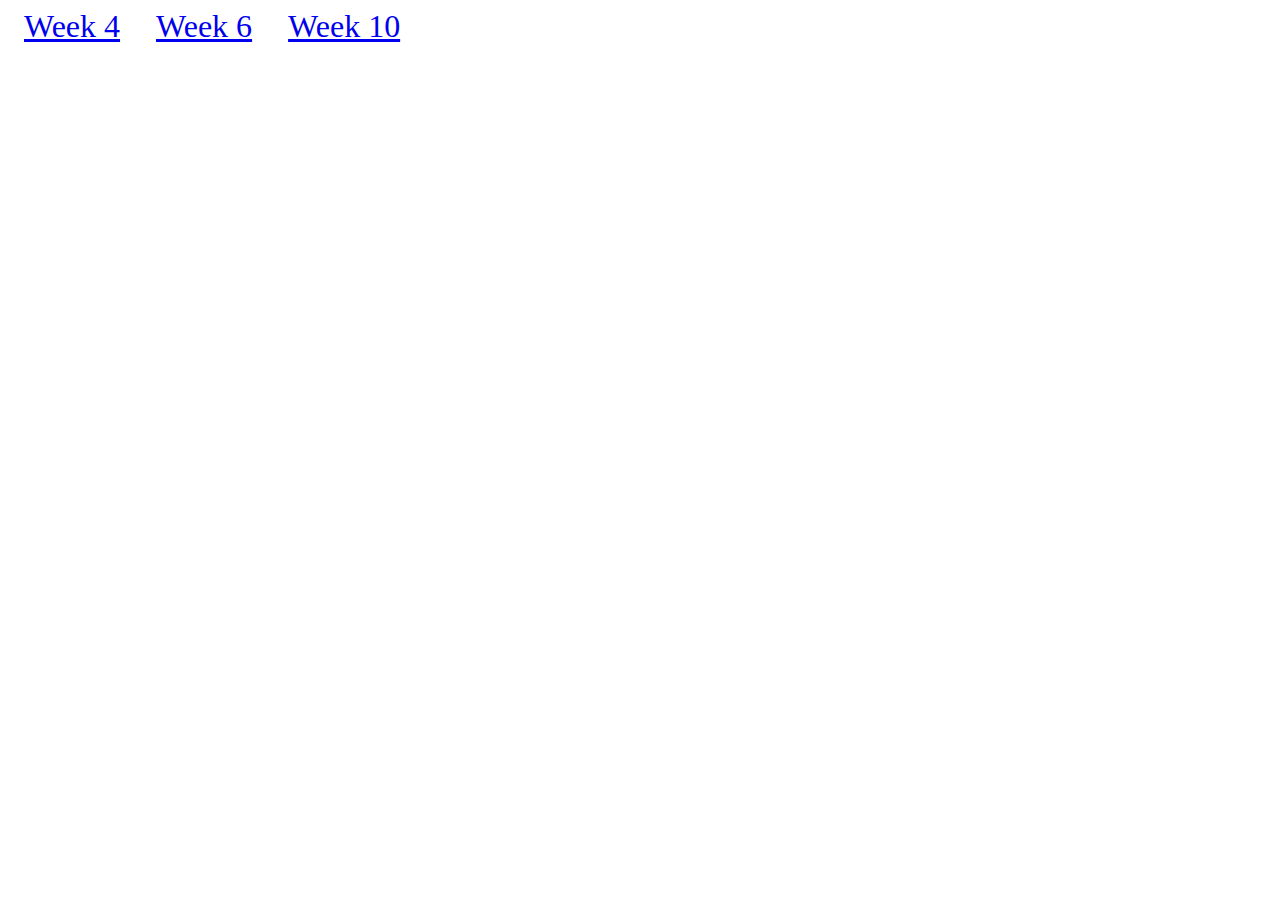
<file: index.html>
<!DOCTYPE html>
<html lang="en">
<head>
    <meta charset="UTF-8">
    <meta name="viewport" content="width=device-width, initial-scale=1.0">
    <meta http-equiv="X-UA-Compatible" content="ie=edge">
    <title>Document</title>
</head>
<body>
    
    <a style="font-size: 2em; margin:  0.5em;" href="./week_04/"> Week 4</a>
    <a style="font-size: 2em; margin:  0.5em;" href="./week_06/"> Week 6</a>
    <a style="font-size: 2em; margin:  0.5em;" href="./week_10/"> Week 10</a>

</body>
</html>
</file>
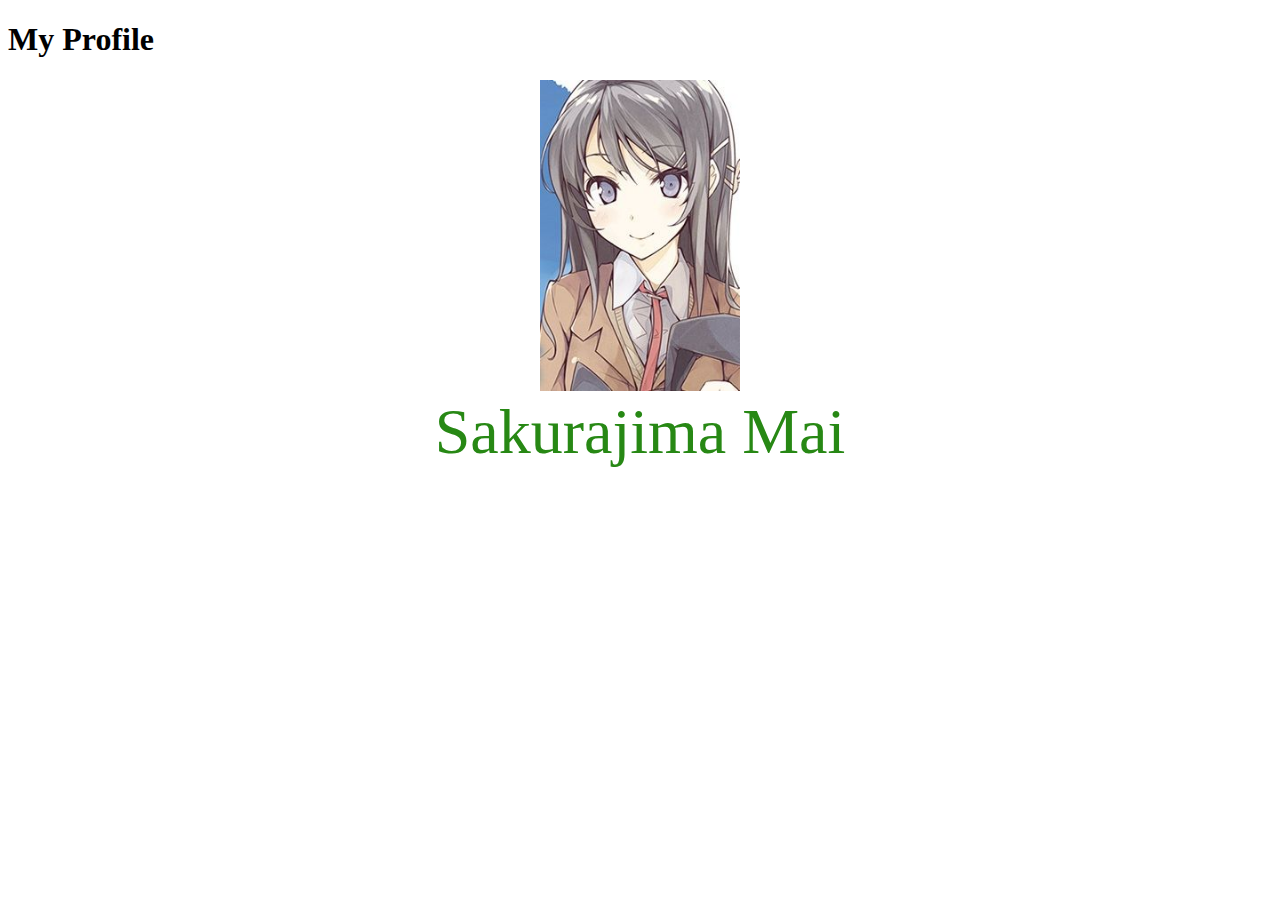
<file: week_04/index.html>
<!DOCTYPE html>
<html lang="en">
<head>
    <title>Jerry Brooklyn Ma's Website</title>

    <link rel="stylesheet" href="style.css">
</head>
<body>
    <h1>My Profile</h1>

    <div class="myphoto">
        <img  src="./Mai-san.jpg" alt="">
    </div>

    <div class="myname">Sakurajima Mai</div>
</body>
</html>
</file>
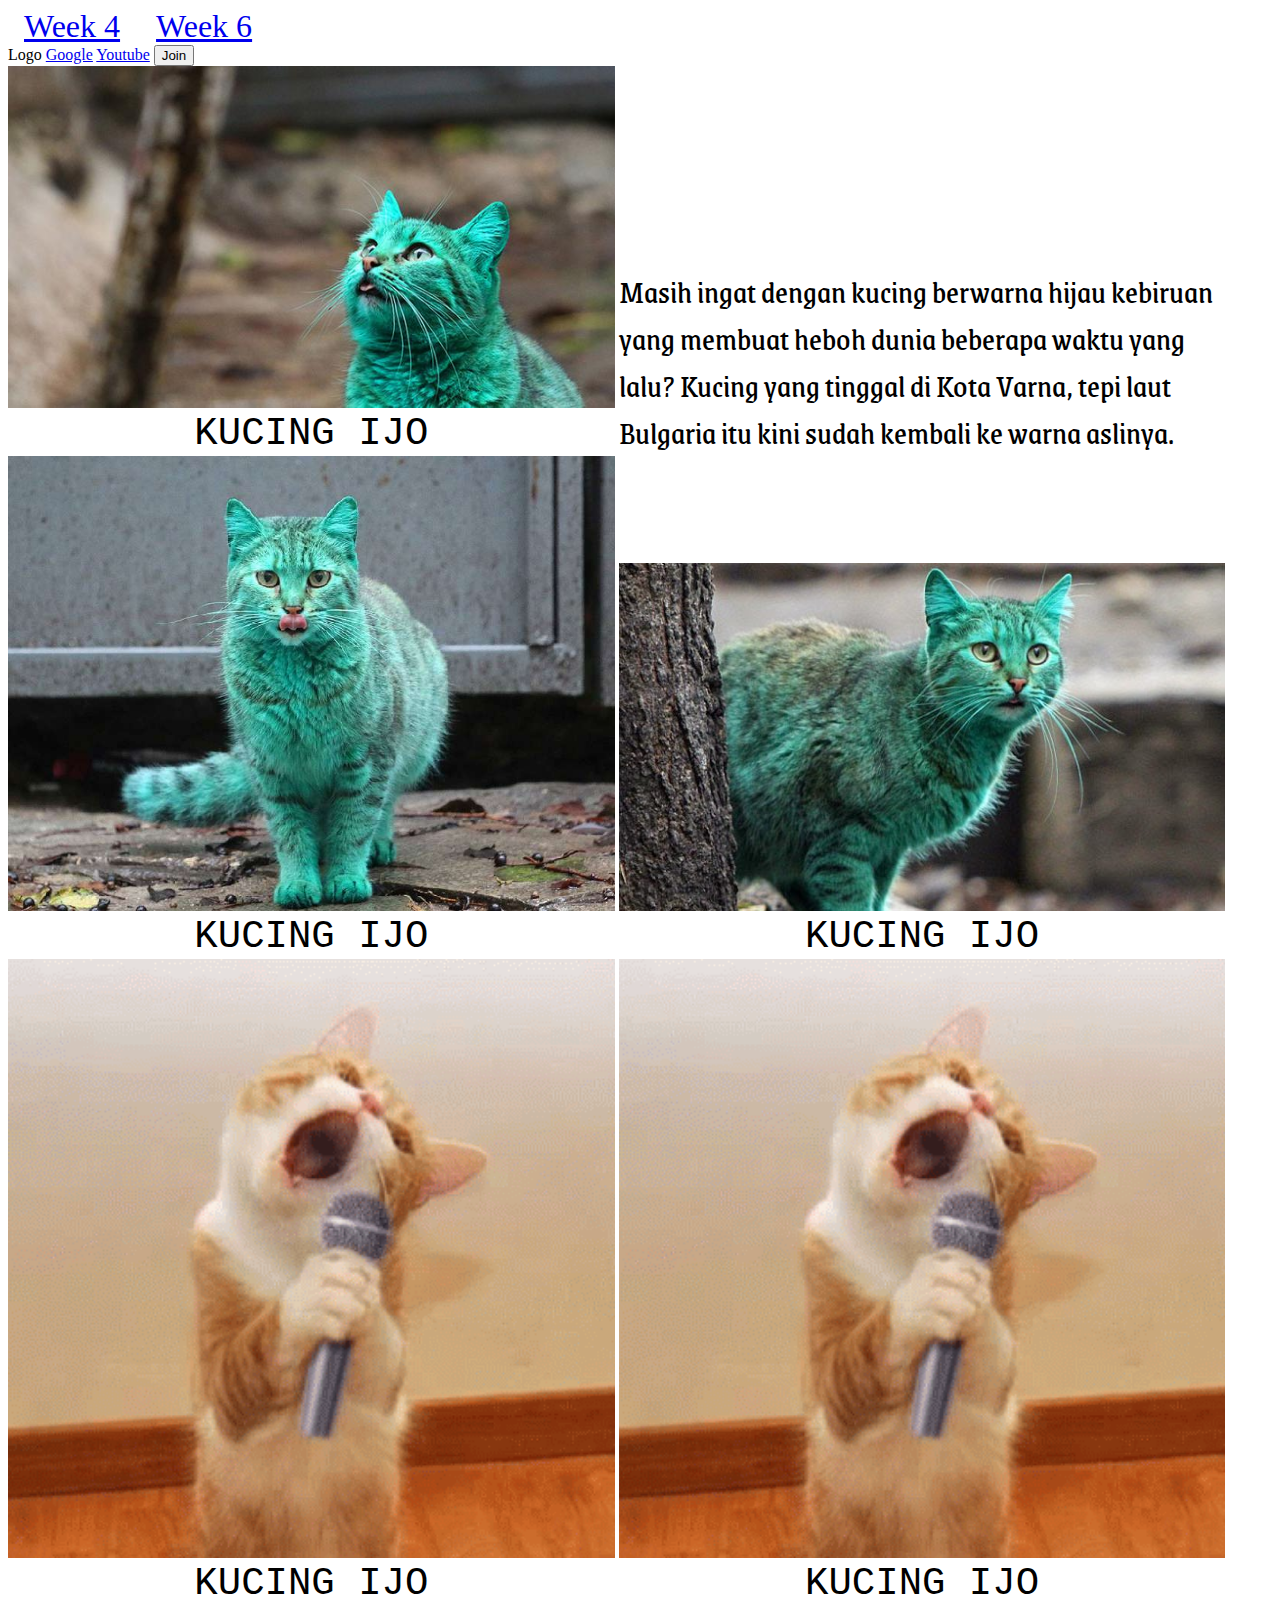
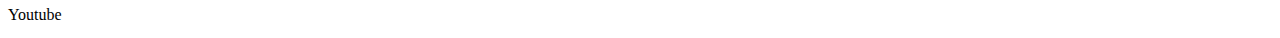
<file: week_06/index.html>
<!DOCTYPE html>
<html lang="en">

<head>
    <meta charset="UTF-8">
    <meta name="viewport" content="width=device-width, initial-scale=1.0">
    <meta http-equiv="X-UA-Compatible" content="ie=edge">
    <title>Kocheng Ijo</title>
    <link href="https://fonts.googleapis.com/css?family=Grenze&display=swap" rel="stylesheet">

    <link rel="stylesheet" href="style.css">
</head>

<body>
    <a style="font-size: 2em; margin:  0.5em;" href="./week_04/"> Week 4</a>
    <a style="font-size: 2em; margin:  0.5em;" href="./week_06/"> Week 6</a>

    <div class="header">
        Logo
        <a href="www.google.com">Google</a>
        <a href="www.youtube.com">Youtube</a>
        <button>Join</button>
    </div>

    <div class="main-profile">
        <div class="gallery">
            <img src="./Gambar/Kucing Ijo.jpg">
            <div style="font-size: 3em; text-align: center; font-family: monospace">KUCING IJO</div>
        </div>

        <div style="width:48%;display: inline-block;font-size: 2em;
            font-family: 'Grenze', 'serif';">
            Masih ingat dengan kucing berwarna hijau kebiruan yang membuat heboh dunia beberapa waktu yang lalu? Kucing
            yang tinggal di Kota Varna, tepi laut Bulgaria itu kini sudah kembali ke warna aslinya.
        </div>

        <div>
            <div class="gallery">
                <img src="./Gambar/Kucing Ijo 2.jpg" alt="Kucing Ijo 2">
                <div>KUCING IJO</div>
            </div>
            <div class="gallery">
                <img  src="./Gambar/Kucing Ijo 3.jpg" alt="Kucing Ijo 3">
                <div style="font-size: 3em; text-align: center; font-family: monospace">KUCING IJO</div>
            </div>
        </div>


        <div>
            <div class="gallery">
                <img src="./Gambar/Kucing Ijo 4.gif" alt="Kucing Ijo 4">
                <div style="font-size: 3em; text-align: center; font-family: monospace">KUCING IJO</div>
            </div>
            <div class="gallery">
                <img src="./Gambar/Kucing Ijo 4.gif" alt="Kucing Ijo 4">
                <div style="font-size: 3em; text-align: center; font-family: monospace">KUCING IJO</div>
            </div>
        </div>


        <div>
               
            <div>Youtube</div>
        </div>





    </div>
</file>
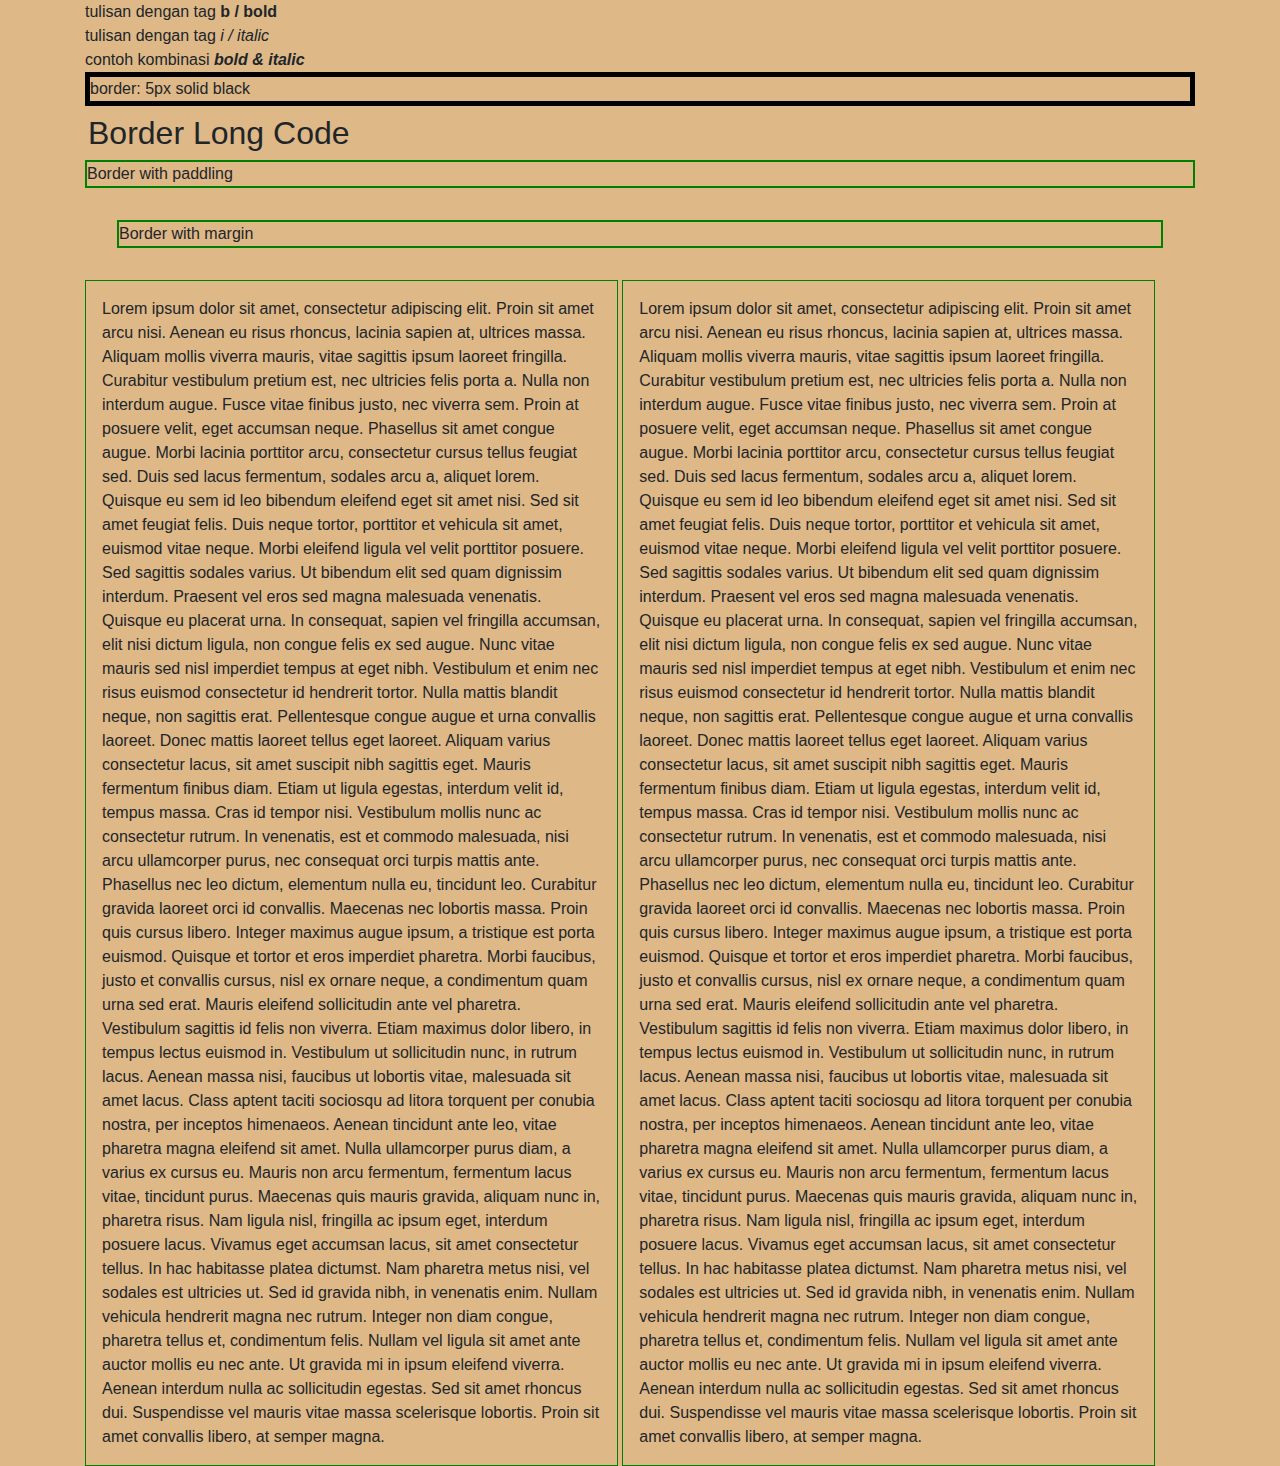
<file: week_13/index.html>
<!DOCTYPE html>
<html lang="en">
<head>
    <meta charset="UTF-8">
    <meta name="viewport" content="width=device-width, initial-scale=1.0">
    <meta http-equiv="X-UA-Compatible" content="ie=edge">
    <title>week_13</title>

    <!-- external link CSS -->
    <link rel="stylesheet" href="https://stackpath.bootstrapcdn.com/bootstrap/4.3.1/css/bootstrap.min.css" integrity="sha384-ggOyR0iXCbMQv3Xipma34MD+dH/1fQ784/j6cY/iJTQUOhcWr7x9JvoRxT2MZw1T" crossorigin="anonymous">

    <!-- dibawah ini adalah contoh internal CSS -->

    <!-- warna bisa text, rgb dan hexa (yg pakai #) -->

<style>
h1{
    color: blueviolet

}
</style>


</head>
<!-- contoh inline CSS -->
<body style="background-color:burlywood">
<div class="container">
tulisan dengan tag <b> b / bold </b>
<br>
<!-- br adalah break line, buat baris baru -->
tulisan dengan tag <i> i / italic </i>
<br>
contoh kombinasi <b><i> bold & italic </i></b>
<br>
<div style="border: 5px solid black">
    border: 5px solid black
</div>

<div style="border-color: burlywood;
            border-style: double;
            border-witdh: 5px;
            font-size: 2em;"
>
    Border Long Code
</div>

<div style="border:2px solid green; paddling: 2em;">
    Border with paddling
</div>

<div style="border:2px solid green; margin: 2em;">
    Border with margin
</div>

<div style="width: 48%;
            display: inline-block;
            border: 1px solid green;
            padding: 1em;
            ">
            Lorem ipsum dolor sit amet, consectetur adipiscing elit. Proin sit amet arcu nisi. Aenean eu risus rhoncus, lacinia sapien at, ultrices massa. Aliquam mollis viverra mauris, vitae sagittis ipsum laoreet fringilla. Curabitur vestibulum pretium est, nec ultricies felis porta a. Nulla non interdum augue. Fusce vitae finibus justo, nec viverra sem. Proin at posuere velit, eget accumsan neque. Phasellus sit amet congue augue. Morbi lacinia porttitor arcu, consectetur cursus tellus feugiat sed.

            Duis sed lacus fermentum, sodales arcu a, aliquet lorem. Quisque eu sem id leo bibendum eleifend eget sit amet nisi. Sed sit amet feugiat felis. Duis neque tortor, porttitor et vehicula sit amet, euismod vitae neque. Morbi eleifend ligula vel velit porttitor posuere. Sed sagittis sodales varius. Ut bibendum elit sed quam dignissim interdum. Praesent vel eros sed magna malesuada venenatis. Quisque eu placerat urna. In consequat, sapien vel fringilla accumsan, elit nisi dictum ligula, non congue felis ex sed augue.
            
            Nunc vitae mauris sed nisl imperdiet tempus at eget nibh. Vestibulum et enim nec risus euismod consectetur id hendrerit tortor. Nulla mattis blandit neque, non sagittis erat. Pellentesque congue augue et urna convallis laoreet. Donec mattis laoreet tellus eget laoreet. Aliquam varius consectetur lacus, sit amet suscipit nibh sagittis eget. Mauris fermentum finibus diam. Etiam ut ligula egestas, interdum velit id, tempus massa. Cras id tempor nisi. Vestibulum mollis nunc ac consectetur rutrum. In venenatis, est et commodo malesuada, nisi arcu ullamcorper purus, nec consequat orci turpis mattis ante. Phasellus nec leo dictum, elementum nulla eu, tincidunt leo. Curabitur gravida laoreet orci id convallis. Maecenas nec lobortis massa.
            
            Proin quis cursus libero. Integer maximus augue ipsum, a tristique est porta euismod. Quisque et tortor et eros imperdiet pharetra. Morbi faucibus, justo et convallis cursus, nisl ex ornare neque, a condimentum quam urna sed erat. Mauris eleifend sollicitudin ante vel pharetra. Vestibulum sagittis id felis non viverra. Etiam maximus dolor libero, in tempus lectus euismod in. Vestibulum ut sollicitudin nunc, in rutrum lacus. Aenean massa nisi, faucibus ut lobortis vitae, malesuada sit amet lacus. Class aptent taciti sociosqu ad litora torquent per conubia nostra, per inceptos himenaeos. Aenean tincidunt ante leo, vitae pharetra magna eleifend sit amet. Nulla ullamcorper purus diam, a varius ex cursus eu. Mauris non arcu fermentum, fermentum lacus vitae, tincidunt purus. Maecenas quis mauris gravida, aliquam nunc in, pharetra risus.
            
            Nam ligula nisl, fringilla ac ipsum eget, interdum posuere lacus. Vivamus eget accumsan lacus, sit amet consectetur tellus. In hac habitasse platea dictumst. Nam pharetra metus nisi, vel sodales est ultricies ut. Sed id gravida nibh, in venenatis enim. Nullam vehicula hendrerit magna nec rutrum. Integer non diam congue, pharetra tellus et, condimentum felis. Nullam vel ligula sit amet ante auctor mollis eu nec ante. Ut gravida mi in ipsum eleifend viverra. Aenean interdum nulla ac sollicitudin egestas. Sed sit amet rhoncus dui. Suspendisse vel mauris vitae massa scelerisque lobortis. Proin sit amet convallis libero, at semper magna.
    </div>

<div style="width: 48%;
            display: inline-block;
            border: 1px solid green;
            padding: 1em;
            ">
            Lorem ipsum dolor sit amet, consectetur adipiscing elit. Proin sit amet arcu nisi. Aenean eu risus rhoncus, lacinia sapien at, ultrices massa. Aliquam mollis viverra mauris, vitae sagittis ipsum laoreet fringilla. Curabitur vestibulum pretium est, nec ultricies felis porta a. Nulla non interdum augue. Fusce vitae finibus justo, nec viverra sem. Proin at posuere velit, eget accumsan neque. Phasellus sit amet congue augue. Morbi lacinia porttitor arcu, consectetur cursus tellus feugiat sed.

            Duis sed lacus fermentum, sodales arcu a, aliquet lorem. Quisque eu sem id leo bibendum eleifend eget sit amet nisi. Sed sit amet feugiat felis. Duis neque tortor, porttitor et vehicula sit amet, euismod vitae neque. Morbi eleifend ligula vel velit porttitor posuere. Sed sagittis sodales varius. Ut bibendum elit sed quam dignissim interdum. Praesent vel eros sed magna malesuada venenatis. Quisque eu placerat urna. In consequat, sapien vel fringilla accumsan, elit nisi dictum ligula, non congue felis ex sed augue.
            
            Nunc vitae mauris sed nisl imperdiet tempus at eget nibh. Vestibulum et enim nec risus euismod consectetur id hendrerit tortor. Nulla mattis blandit neque, non sagittis erat. Pellentesque congue augue et urna convallis laoreet. Donec mattis laoreet tellus eget laoreet. Aliquam varius consectetur lacus, sit amet suscipit nibh sagittis eget. Mauris fermentum finibus diam. Etiam ut ligula egestas, interdum velit id, tempus massa. Cras id tempor nisi. Vestibulum mollis nunc ac consectetur rutrum. In venenatis, est et commodo malesuada, nisi arcu ullamcorper purus, nec consequat orci turpis mattis ante. Phasellus nec leo dictum, elementum nulla eu, tincidunt leo. Curabitur gravida laoreet orci id convallis. Maecenas nec lobortis massa.
            
            Proin quis cursus libero. Integer maximus augue ipsum, a tristique est porta euismod. Quisque et tortor et eros imperdiet pharetra. Morbi faucibus, justo et convallis cursus, nisl ex ornare neque, a condimentum quam urna sed erat. Mauris eleifend sollicitudin ante vel pharetra. Vestibulum sagittis id felis non viverra. Etiam maximus dolor libero, in tempus lectus euismod in. Vestibulum ut sollicitudin nunc, in rutrum lacus. Aenean massa nisi, faucibus ut lobortis vitae, malesuada sit amet lacus. Class aptent taciti sociosqu ad litora torquent per conubia nostra, per inceptos himenaeos. Aenean tincidunt ante leo, vitae pharetra magna eleifend sit amet. Nulla ullamcorper purus diam, a varius ex cursus eu. Mauris non arcu fermentum, fermentum lacus vitae, tincidunt purus. Maecenas quis mauris gravida, aliquam nunc in, pharetra risus.
            
            Nam ligula nisl, fringilla ac ipsum eget, interdum posuere lacus. Vivamus eget accumsan lacus, sit amet consectetur tellus. In hac habitasse platea dictumst. Nam pharetra metus nisi, vel sodales est ultricies ut. Sed id gravida nibh, in venenatis enim. Nullam vehicula hendrerit magna nec rutrum. Integer non diam congue, pharetra tellus et, condimentum felis. Nullam vel ligula sit amet ante auctor mollis eu nec ante. Ut gravida mi in ipsum eleifend viverra. Aenean interdum nulla ac sollicitudin egestas. Sed sit amet rhoncus dui. Suspendisse vel mauris vitae massa scelerisque lobortis. Proin sit amet convallis libero, at semper magna.
    </div>

</body>
</html>
</file>
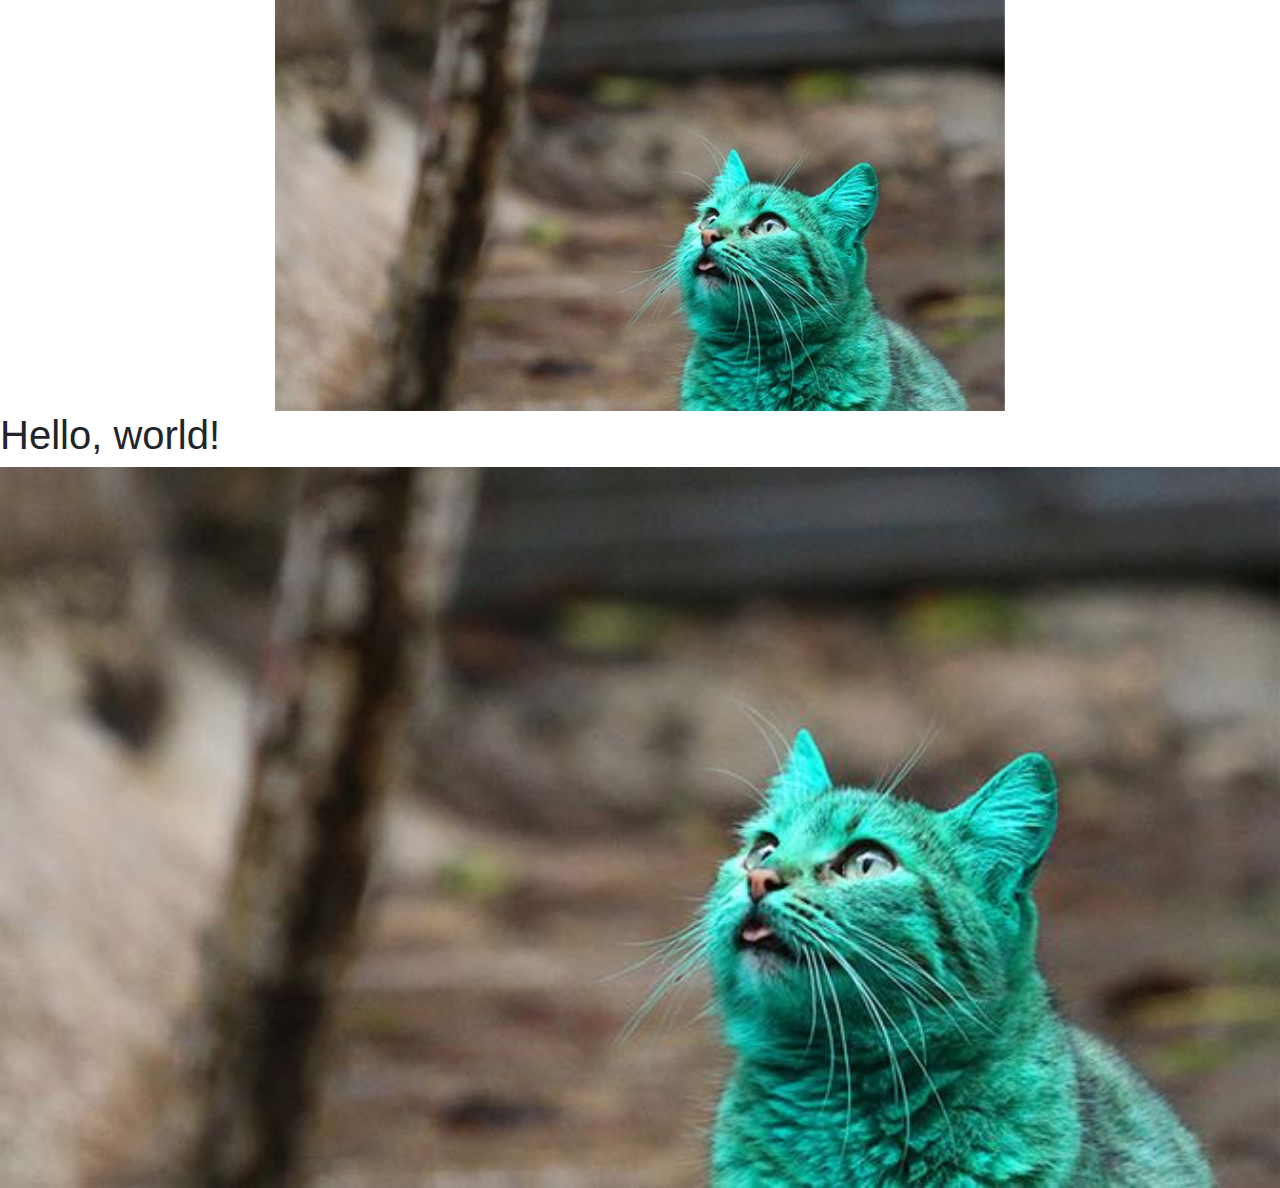
<file: week_10/carousel2.html>
<!doctype html>
<html lang="en">

<head>
    <!-- Required meta tags -->
    <meta charset="utf-8">
    <meta name="viewport" content="width=device-width, initial-scale=1, shrink-to-fit=no">

    <!-- Bootstrap CSS -->
    <link rel="stylesheet" href="https://stackpath.bootstrapcdn.com/bootstrap/4.3.1/css/bootstrap.min.css"
        integrity="sha384-ggOyR0iXCbMQv3Xipma34MD+dH/1fQ784/j6cY/iJTQUOhcWr7x9JvoRxT2MZw1T" crossorigin="anonymous">

    <title>Hello, world!</title>
</head>

<body>

    <div class="container">

        <div class="row justify-content-center">
            <div class="col-sm-8">
                <div id="carouselExampleSlidesOnly" class="carousel slide" data-ride="carousel">
                    <div class="carousel-inner">
                        <div class="carousel-item active">
                            <img src="./Gambar/Kucing Ijo.jpg" class="d-block w-100" alt="...">
                        </div>
                        <div class="carousel-item">
                            <img src="./Gambar/Kucing Ijo 2.jpg" class="d-block w-100" alt="...">
                        </div>
                        <div class="carousel-item">
                            <img src="./Gambar/Kucing Ijo 3.jpg" class="d-block w-100" alt="...">
                        </div>
                        <div class="carousel-item">
                            <img src="./Gambar/Kucing Ijo 4.gif" class="d-block w-100" alt="...">
                        </div>
                    </div>
                </div>


            </div>
        </div>

    </div>







    <h1>Hello, world!</h1>

    <!-- Optional JavaScript -->
    <!-- jQuery first, then Popper.js, then Bootstrap JS -->
    <script src="https://code.jquery.com/jquery-3.3.1.slim.min.js"
        integrity="sha384-q8i/X+965DzO0rT7abK41JStQIAqVgRVzpbzo5smXKp4YfRvH+8abtTE1Pi6jizo" crossorigin="anonymous">
    </script>
    <script src="https://cdnjs.cloudflare.com/ajax/libs/popper.js/1.14.7/umd/popper.min.js"
        integrity="sha384-UO2eT0CpHqdSJQ6hJty5KVphtPhzWj9WO1clHTMGa3JDZwrnQq4sF86dIHNDz0W1" crossorigin="anonymous">
    </script>
    <script src="https://stackpath.bootstrapcdn.com/bootstrap/4.3.1/js/bootstrap.min.js"
        integrity="sha384-JjSmVgyd0p3pXB1rRibZUAYoIIy6OrQ6VrjIEaFf/nJGzIxFDsf4x0xIM+B07jRM" crossorigin="anonymous">
    </script>
</body>

</html>

<div id="carouselExampleSlidesOnly" class="carousel slide" data-ride="carousel">
    <div class="carousel-inner">
        <div class="carousel-item active">
            <img src="./Gambar/Kucing Ijo.jpg" class="d-block w-100" alt="...">
        </div>
        <div class="carousel-item">
            <img src="./Gambar/Kucing Ijo 2.jpg" class="d-block w-100" alt="...">
        </div>
        <div class="carousel-item">
            <img src="./Gambar/Kucing Ijo 3.jpg" class="d-block w-100" alt="...">
        </div>
        <div class="carousel-item">
            <img src="./Gambar/Kucing Ijo 4.gif" class="d-block w-100" alt="...">
        </div>
    </div>
</div>
</file>
<file: week_04/style.css>
.myphoto {
    text-align: center;
}
.myphoto img{
    width: 200px;
}

.myname {
    color: rgb(39, 136, 20);
    font-size: 64px;
    text-align: center;
}
</file>
<file: week_06/style.css>
.gallery{
    width:48%;
    display: inline-block;
}

.gallery > img {
    width:100%
}

.gallery > div {
    font-size: 3em;
    text-align: center;
    font-family: monospace;

}
</file>
